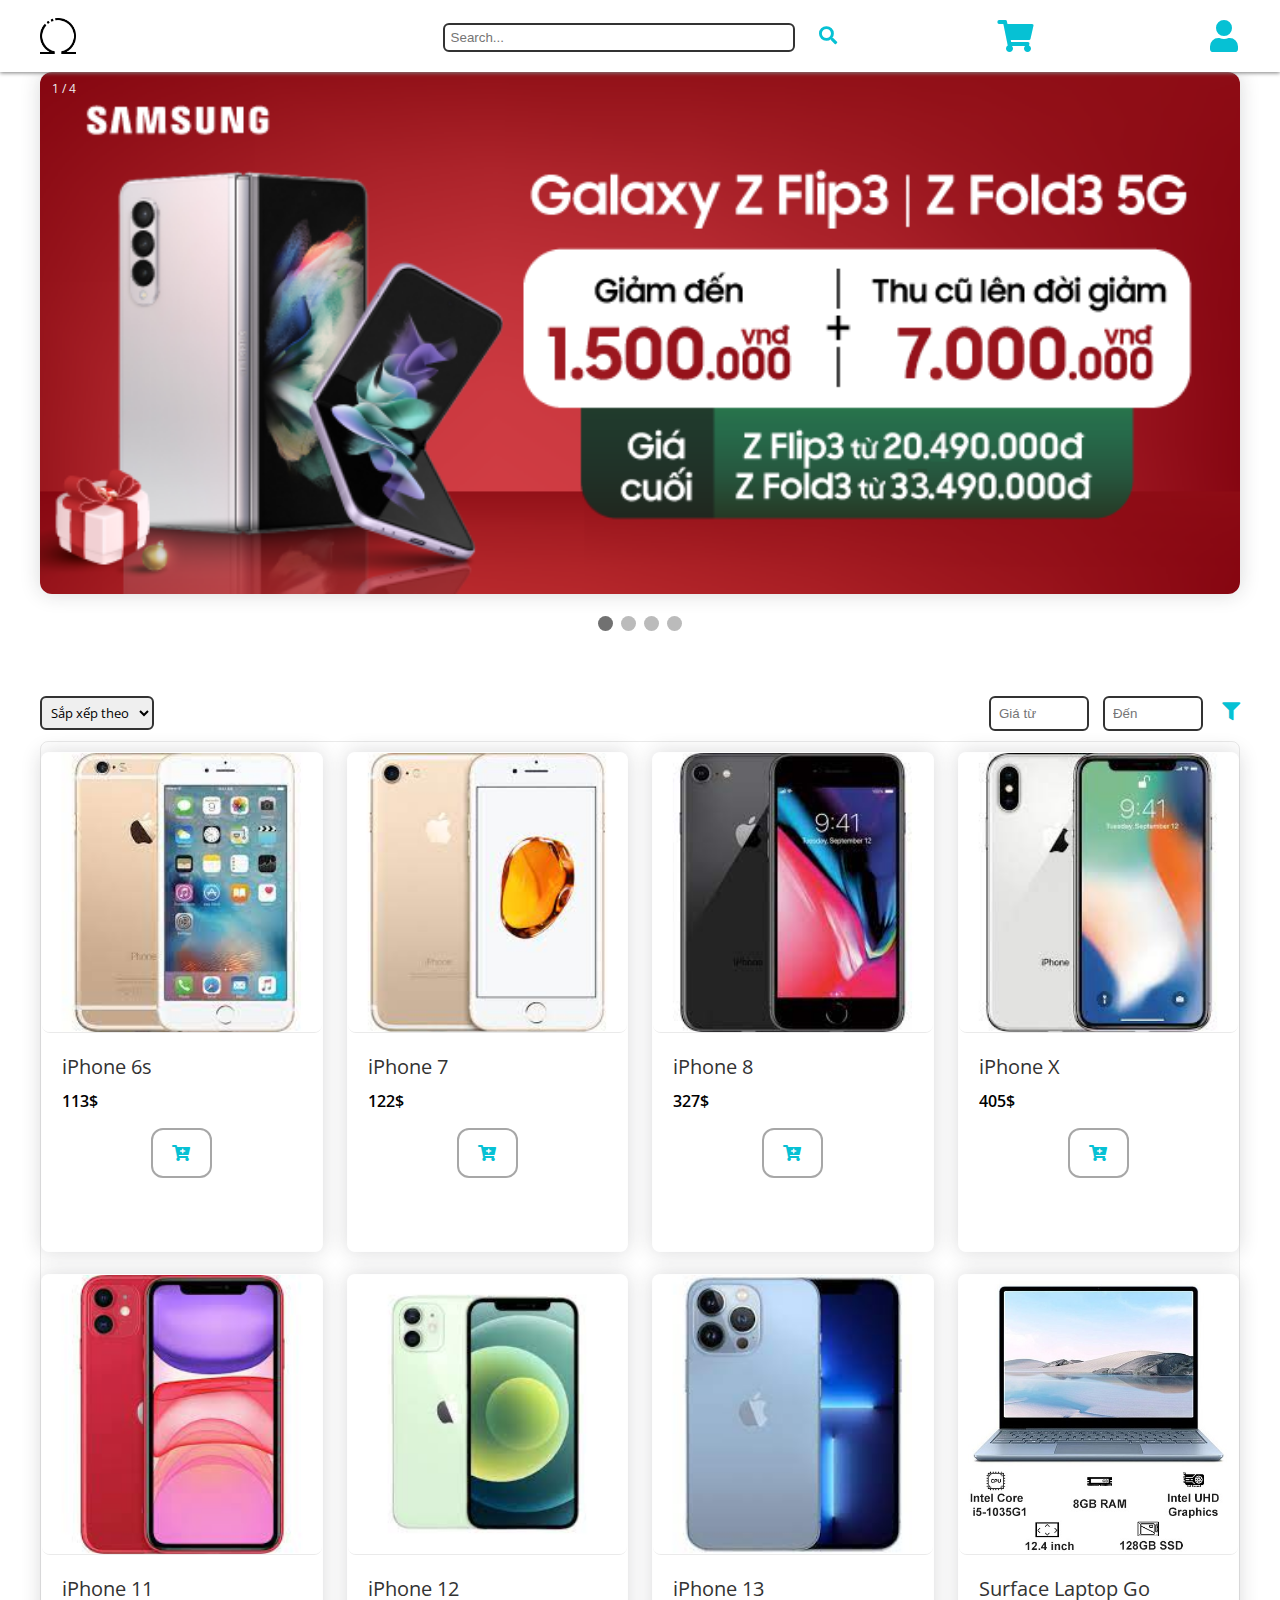
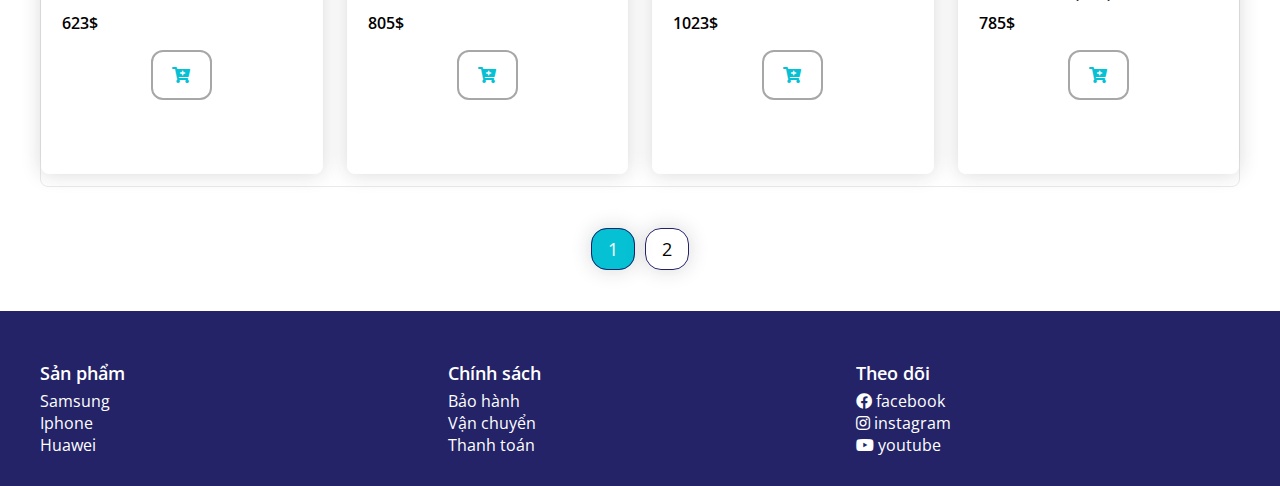
<file: index.html>
<!DOCTYPE html>
<html lang="en">
<head>
    <meta charset="UTF-8">
    <meta http-equiv="X-UA-Compatible" content="IE=edge">
    <meta name="viewport" content="width=device-width, initial-scale=1.0">
    <title>OmegaN</title>
    <!-- Link css -->
    <!-- Icon css -->
    <link href="https://fonts.googleapis.com/css2?family=Open+Sans:ital,wght@0,400;0,500;0,600;1,400;1,500;1,600&display=swap" rel="stylesheet">
    <link rel="stylesheet" href="./assets/css/grid.css">
    <link rel="stylesheet" href="./assets/fontawesome-free-5.15.4-web/css/all.css">
    <link rel="stylesheet" href="./assets/css/index.css">
    <link rel="stylesheet" href="./assets/css/login.css">
    <link rel="stylesheet" href="./assets/css/responsive.css">
</head>
<body>
    <div id="main">
        <!-- Begin: Header -->
        <div id="header" class="grid">
            <div class="row">
                <div class="col l-3 m-3 sm-0 logo">
                    <!-- Logo -->
                    <a href=""><img src="./assets/img/omega.png" alt="logo"></a>
                </div>
                <div class="col l-6 m-6 sm-6 search-box">
                    <!-- Thanh tìm kiếm -->
                    <input onchange="searchProducts();" type="search" name="search" id="search-js" placeholder="Search...">
                    <!-- Nút tìm kiếm -->
                    <a onclick="searchProducts();"><i class="fas fa-search"></i></a>
                </div>
                <div class="col l-1 m-1 sm-2 cart">
                    <!-- Nút giỏ hàng / đặt hàng -->
                    <a onclick="showCart();"><i class="fas fa-shopping-cart"></i></a>
                </div>
                <div class="col l-1 m-1 sm-2 user">
                    <!-- Nút chuyển sang chế độ quản lý (admin) -->
                    <a class="admin" href="./admin.html" style="display: none"><i class="fas fa-tools"></i></a>
                </div>
                <div class="col l-1 m-1 sm-2 user">
                    <!-- Nút đăng xuất -->
                    <a class="sign-out" onclick="logout();" style="display: none"><i class="fas fa-sign-out-alt"></i></a>
                    <!-- Nút đăng nhập / đăng ký -->
                    <a class="sign-in" onclick="showLogin();"><i class="fas fa-user"></i></a>
                </div>
            </div>
        </div>
        <!-- End: Header -->
        <!-- Begin: Slider -->
        <div id="slider">
            <!-- Chuyển ảnh mỗi 2 giây -->
            <div class="slideshow-container">
                <!-- Ảnh slider -->
                <div class="mySlides fade">
                    <div class="number-text">1 / 4</div>
                    <img src="./assets/img/slider1.webp">
                </div>
                <!-- Ảnh slider -->
                <div class="mySlides fade">
                    <div class="number-text">2 / 4</div>
                    <img src="./assets/img/slider2.webp">
                </div>
                <!-- Ảnh slider -->
                <div class="mySlides fade">
                    <div class="number-text">3 / 4</div>
                    <img src="./assets/img/slider3.webp">
                </div>
                <!-- Ảnh slider -->
                <div class="mySlides fade">
                    <div class="number-text">4 / 4</div>
                    <img src="./assets/img/slider4.webp">
                </div>
            </div>
            <div style="text-align:center">
                <span class="dot"></span>
                <span class="dot"></span>
                <span class="dot"></span>
                <span class="dot"></span>
            </div>
            <script src="./assets/javascript/slider.js"></script>
        </div>
        <!-- End: Slider -->
        <!-- Begin: Content -->
        <div id="content">
            <!-- Các tùy chọn sắp xếp -->
            <div id="sort" class="grid wide">
                <div class="row">
                    <!-- Sắp xếp theo lựa chọn -->
                    <div class="col l-2 m-2 sm-12 sort-by-option">
                        <select name="Sort" id="sort1" onchange="sortProducts();">
                            <option id="default" value="BT">Sắp xếp theo</option>
                            <option id="ascending" value="TD">Giá Tăng Dần</option>
                            <option id="descending" value="GD">Giá Giảm Dần</option>
                            <option id="AtoZ" value="AZ">A-Z</option>
                            <option id="ZtoA" value="ZA">Z-A</option>
                        </select>
                    </div>
                    <!-- Sắp xếp lựa chọn theo khoảng giá -->
                    <div class="col l-10 m-10 sm-12 sort-by-price">
                        <input type="text" id="min-price" placeholder="Giá từ">
                        <input type="text" id="max-price" placeholder="Đến">
                        <a onclick="searchProducts();"><i class="fas fa-filter"></i></a>
                    </div>
                </div>
            </div>
            <!-- Các sản phẩm -->
            <div class="main-content grid wide">
                <!-- Chưa sản phẩm -->
                <div class="row product-list"></div>
            </div>
            <!-- Phân trang -->
            <div class="pagination"></div>
        </div>
        <!-- End: Content -->
        <!-- Begin: Footer -->
        <div id="footer">
            <div class="grid wide">
                <div class="row">
                    <div class="col l-4 m-4 sm-6">
                        <span>Sản phẩm</span>
                        <ul>
                            <li><a href="">Samsung</a></li>
                            <li><a href="">Iphone</a></li>
                            <li><a href="">Huawei</a></li>
                        </ul>
                    </div>
                    <div class="col l-4 m-4 sm-6">
                        <span>Chính sách</span>
                        <ul>
                            <li><a href="">Bảo hành</a></li>
                            <li><a href="">Vận chuyển</a></li>
                            <li><a href="">Thanh toán</a></li>
                        </ul>
                    </div>
                    <div class="col l-4 m-4 sm-0">
                        <span>Theo dõi</span>
                        <ul>
                            <li><a href="https://www.facebook.com/"><i class="fab fa-facebook"></i> facebook</a></li>
                            <li><a href="https://www.instagram.com/"><i class="fab fa-instagram"></i> instagram</a></li>
                            <li><a href="https://www.youtube.com/"><i class="fab fa-youtube"></i> youtube</a></li>
                        </ul>
                    </div>
                </div>
            </div>
        </div>
    </div>
    <!-- End footer -->
    <!-- Giao diện giỏ hàng / đặt hàng -->
    <div class="modal-cart"></div>
    <!-- Giao diện thông tin sản phẩm -->
    <div class="modal-product"></div>
    <!-- Giao diện đăng nhập / đăng ký -->
    <div id="login-register"></div>
    <script type="text/javascript" src="./assets/javascript/index.js"></script>
    <script type="text/javascript" src="./assets/javascript/login.js"></script>
    <script type="text/javascript" src="./assets/javascript/search.js"></script>
</body>
</html>
</file>
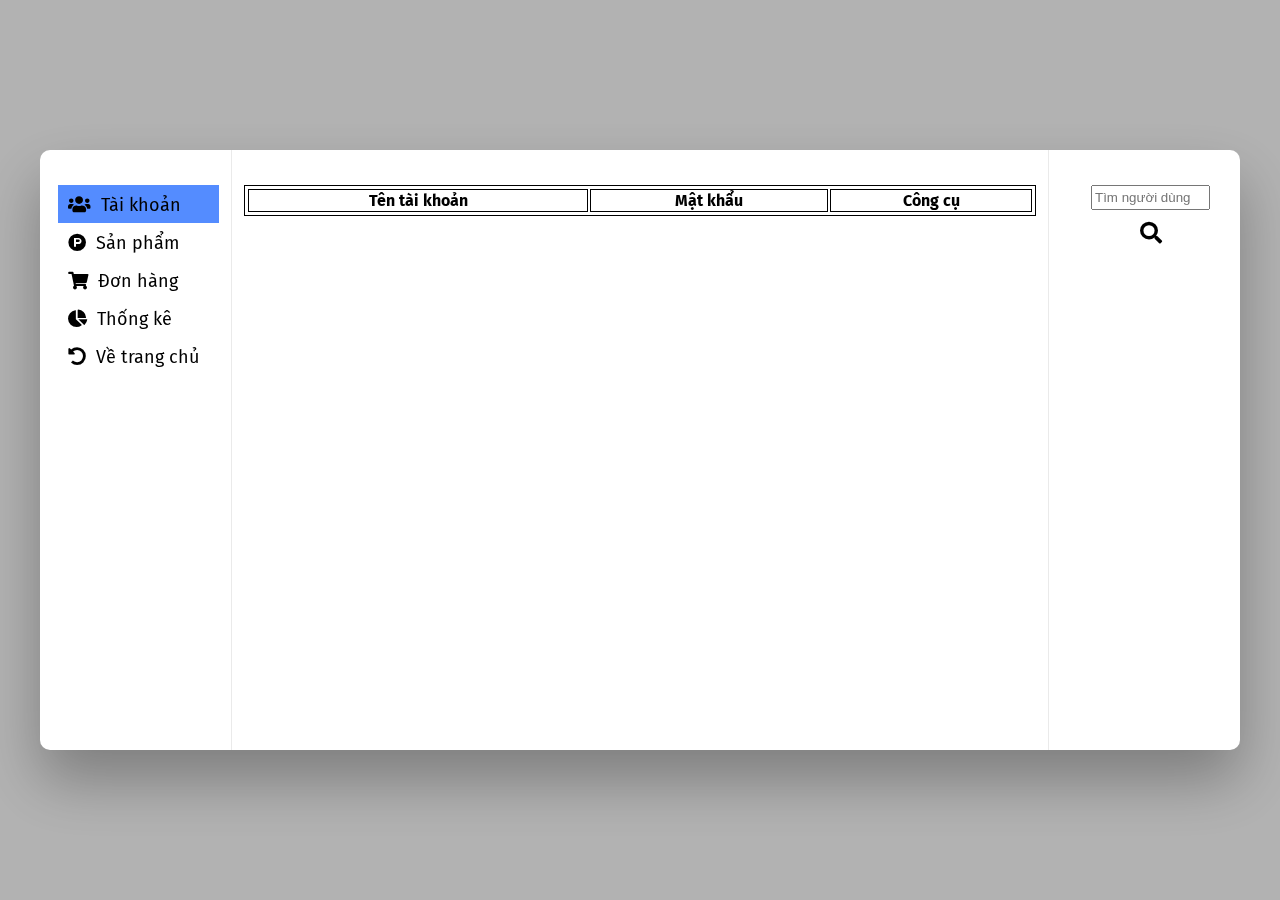
<file: admin.html>
<!DOCTYPE html>
<html lang="en">
<head>
    <meta charset="UTF-8">
    <meta http-equiv="X-UA-Compatible" content="IE=edge">
    <meta name="viewport" content="width=device-width, initial-scale=1.0">
    <title>Quản lý OmegaN</title>
    <link href="https://fonts.googleapis.com/css2?family=Fira+Sans:ital,wght@0,300;0,400;0,500;0,600;1,300;1,400;1,500;1,600&display=swap" rel="stylesheet">
    <link rel="stylesheet" href="./assets/fontawesome-free-5.15.4-web/css/all.css">
    <link rel="stylesheet" href="./assets/css/grid.css">
    <link rel="stylesheet" href="./assets/css/admin.css">
</head>
<body>
    <div id="overlay">
        <div id="main">
            <div class="grid">
                <div class="row">
                    <!-- Thanh bên trái -->
                    <div class="col l-2 m-2 sm-2 left-bar">
                        <ul>
                            <li class="bar-1 select-js active" onclick="showSelect('.bar-1');"><i class="fas fa-users"></i><span>Tài khoản</span></li>
                            <li class="bar-2 select-js" onclick="showSelect('.bar-2');"><i class="fab fa-product-hunt"></i><span>Sản phẩm</span></li>
                            <li class="bar-3 select-js" onclick="showSelect('.bar-3');"><i class="fas fa-shopping-cart"></i><span>Đơn hàng</span></li>
                            <li class="bar-4 select-js" onclick="showSelect('.bar-4');"><i class="fas fa-chart-pie"></i><span>Thống kê</span></li>
                            <li><a href="./index.html"><i class="fas fa-undo-alt"></i><span>Về trang chủ</span></a></li>
                        </ul>
                    </div>
                    <!-- Thanh giữa -->
                    <div class="col l-8 m-8 sm-8 content">
                        <ul>
                            <!-- Danh sách người dùng -->
                            <li class="bar-1 dis-js">
                                <table style="width: 100%" class="account-list"></table>
                            </li>
                            <!-- Danh sách sản phẩm -->
                            <li class="bar-2 dis-js">
                                <table style="width: 100%" class="product-list"></table>
                            </li>
                            <!-- Danh sách đơn đặt hàng -->
                            <li class="bar-3 dis-js">
                                <table style="width: 100%" class="invoice-list"></table>
                            </li>
                            <!-- Thống kế -->
                            <li class="bar-4 dis-js">
                                <table style="width: 100%" class="statistics"></table>
                            </li>
                        </ul>
                    </div>
                    <!-- Thanh bên phải -->
                    <div class="col l-2 m-2 sm-2 right-bar">
                        <ul>
                            <!-- Tìm người dùng theo tên -->
                            <li class="bar-1 dis-js">
                                <input onchange="searchUser();" type="text" id="search-js" placeholder="Tìm người dùng">
                                <a onclick="searchUser();"><i class="fas fa-search"></i></a>
                            </li>
                            <!-- Sửa / Thêm sản phẩm -->
                            <li class="bar-2 dis-js product-edit"></li>
                            <li class="bar-3 dis-js"></li>
                            <li class="bar-4 dis-js"></li>
                        </ul>
                    </div>
                </div>
            </div>
        </div>
    </div>
    <script src="./assets/javascript/admin.js"></script>
</body>
</html>
</file>
<file: assets/css/login.css>
/* Giao diện đăng nhập đăng ký */
#login-register {
    position: fixed;
    display: none;
    top: 0;
    right: 0;
    left: 0;
    bottom: 0;
    background-color: rgba(0, 0, 0, 0.3);
    font-family: "Poppins", sans-serif;
    align-items: center;
    justify-content: center;
    z-index: 1;
}
#login {
    display: flex;
}
#register {
    display: none;
}
#login-register .login-container {
    position: relative;
    text-align: center;
    align-items: center;
    flex-direction: column; 
    justify-content: center;
    width: 650px;
    padding-top: 40px;
    border-radius: 10px 10px 10px 10px;
    box-shadow: 0 30px 60px 0 rgba(0,0,0,0.3);
    background-color: #fff;
}
#login-register .login-container .switch-btn {
    position: absolute;
    color: rgba(0, 0, 0, 0.6);
    top: 15px;
    left: 40px;
}
#login-register .login-container .switch-btn a {
    color: #5fbbe9f8;
    cursor: pointer;
}
#login-register .login-container .login-close {
    position: absolute;
    top: 10px;
    right: 10px;
    cursor: pointer;
    font-size: 20px;
    color: #06c1d4;
}
#login-register .login-container input[type=password],
#login-register .login-container input[type=text] {
    color: #0d0d0d;
    padding: 15px 32px;
    text-align: center;
    font-size: 16px;
    margin: 5px;
    width: 85%;
    border: 2px solid #f6f6f6;
    border-radius: 5px 5px 5px 5px;
    background-color: #f6f6f6;
}
#login-register .login-container input[type=password]:focus,
#login-register .login-container input[type=text]:focus {
    border-bottom: 2px solid #5fbae9;
    background-color: #fff;
}
#login-register .login-container input[type=password]::placeholder,
#login-register .login-container input[type=text]::placeholder {
    color: #cccccc;
}
#login-register .login-container input[type=submit] {
    color: white;
    font-size: 13px;
    text-align: center;
    padding: 15px 80px;
    margin: 5px 0 30px;
    text-transform: uppercase;
    border-radius: 5px 5px 5px 5px;
    box-shadow: 0 10px 30px 0 rgba(95,186,233,0.4);
    background-color: #56baed;
    transition: all 0.3s ease-in-out;
    cursor: pointer;
}
#login-register .login-container input[type=submit]:hover {
    background-color: #39ace7;
}
#login-register .login-container input[type=submit]:active {
    transform: scale(0.95);
}
#login-register .login-container .login-footer {
    width: 100%;
    text-align: center;
    padding: 25px;
    border-top: 1px solid #dce8f1;
    border-radius: 0 0 10px 10px;
    background-color: #f6f6f6;
}
#login-register .login-container .login-footer a {
    display: inline-block;
    color: #92badd;
}
/* animation trượt từ trên xuống */
@keyframes fadeInDown {
    0% {
        opacity: 0;
        transform: translateY(-100%);
    }
    100% {
        opacity: 1;
        transform: none;
    }
}
.fadeInDown {
    animation-name: fadeInDown;
    animation-duration: 1s;
    animation-fill-mode: both;
}
</file>
<file: assets/css/responsive.css>
/* Giao diện tablet */
@media (max-width: 1024px) {
    .hidden {
        display: none;
    }
    #header {
        padding: 0 0;
    }
    #header .logo a {
        padding-left: 10px;
    }
    #header .cart a, 
    #header .user a {
        padding-right: 10px;
    }
    #footer span,
    #footer a {
        padding: 0 10px;
    }
}
/* Giao diện < mobile */
@media (max-width: 739px) {
    #content .sort-by-option,
    #content .sort-by-price {
        text-align: center;
    }
}
</file>
<file: assets/css/grid.css>
/* Hệ thống lưới ý tưởng từ bootstrap */
.grid {
    width: 100%;
    display: block;
    padding: 0;
}

.grid.wide {
    max-width: 1200px;
    margin: 0 auto;
}

.row {
    display: flex;
    flex-wrap: wrap;
    margin-left: -4px;
    margin-right: -4px;
}

.row.no-gutter {
    margin-left: 0;
    margin-right: 0;
}

.col {
    padding-left: 4px;
    padding-right: 4px;
}

.row.no-gutter .col {
    padding-left: 0;
    padding-right: 0;
}

/* Mobile */
.sm-0 {
    display: none;
}
.sm-1 {
    flex: 0 0 8.33333%;
    max-width: 8.33333%;
}
.sm-2 {
    flex: 0 0 16.66667%;
    max-width: 16.66667%;
}
.sm-3 {
    flex: 0 0 25%;
    max-width: 25%;
}
.sm-4 {
    flex: 0 0 33.33333%;
    max-width: 33.33333%;
}
.sm-5 {
    flex: 0 0 41.66667%;
    max-width: 41.66667%;
}
.sm-6 {
    flex: 0 0 50%;
    max-width: 50%;
}
.sm-7 {
    flex: 0 0 58.33333%;
    max-width: 58.33333%;
}
.sm-8 {
    flex: 0 0 66.66667%;
    max-width: 66.66667%;
}
.sm-9 {
    flex: 0 0 75%;
    max-width: 75%;
}
.sm-10 {
    flex: 0 0 83.33333%;
    max-width: 83.33333%;
}
.sm-11 {
    flex: 0 0 91.66667%;
    max-width: 91.66667%;
}
.sm-12 {
    flex: 0 0 100%;
    max-width: 100%;
}
/* Tablet & PC low */
@media (min-width: 740px) and (max-width: 1023px) {
    .wide {
        width: 644px;
    }
}

/* Tablet */
@media (min-width: 740px) {
    .row {
        margin-left: -8px;
        margin-right: -8px;
    }
    .col {
        padding-left: 8px;
        padding-right: 8px;
    }
    /* m: tablet */
    .m-0 {
        display: none;
    }
    .m-1,
    .m-2,
    .m-3,
    .m-4,
    .m-5,
    .m-6,
    .m-7,
    .m-8,
    .m-9,
    .m-10,
    .m-11,
    .m-12 {
        display: block;
    }
    .m-0 {
        display: none;
    }
    .m-1 {
        flex: 0 0 8.33333%;
        max-width: 8.33333%;
    }
    .m-2 {
        flex: 0 0 16.66667%;
        max-width: 16.66667%;
    }
    .m-3 {
        flex: 0 0 25%;
        max-width: 25%;
    }
    .m-4 {
        flex: 0 0 33.33333%;
        max-width: 33.33333%;
    }
    .m-5 {
        flex: 0 0 41.66667%;
        max-width: 41.66667%;
    }
    .m-6 {
        flex: 0 0 50%;
        max-width: 50%;
    }
    .m-7 {
        flex: 0 0 58.33333%;
        max-width: 58.33333%;
    }
    .m-8 {
        flex: 0 0 66.66667%;
        max-width: 66.66667%;
    }
    .m-9 {
        flex: 0 0 75%;
        max-width: 75%;
    }
    .m-10 {
        flex: 0 0 83.33333%;
        max-width: 83.33333%;
    }
    .m-11 {
        flex: 0 0 91.66667%;
        max-width: 91.66667%;
    }
    .m-12 {
        flex: 0 0 100%;
        max-width: 100%;
    }
}

/* PC low > */
@media (min-width: 1113px) {
    .row {
        margin-left: -12px;
        margin-right: -12px;
    }
    .col {
        padding-left: 12px;
        padding-right: 12px;
    }
    /* l: pc */
    .l-0 {
        display: none;
    }
    .l-1,
    .l-2,
    .l-3,
    .l-4,
    .l-5,
    .l-6,
    .l-7,
    .l-8,
    .l-9,
    .l-10,
    .l-11,
    .l-12 {
        display: block;
    }
    .l-0 {
        display: none;
    }
    .l-1 {
        flex: 0 0 8.33333%;
        max-width: 8.33333%;
    }
    .l-2 {
        flex: 0 0 16.66667%;
        max-width: 16.66667%;
    }
    .l-3 {
        flex: 0 0 25%;
        max-width: 25%;
    }
    .l-4 {
        flex: 0 0 33.33333%;
        max-width: 33.33333%;
    }
    .l-5 {
        flex: 0 0 41.66667%;
        max-width: 41.66667%;
    }
    .l-6 {
        flex: 0 0 50%;
        max-width: 50%;
    }
    .l-7 {
        flex: 0 0 58.33333%;
        max-width: 58.33333%;
    }
    .l-8 {
        flex: 0 0 66.66667%;
        max-width: 66.66667%;
    }
    .l-9 {
        flex: 0 0 75%;
        max-width: 75%;
    }
    .l-10 {
        flex: 0 0 83.33333%;
        max-width: 83.33333%;
    }
    .l-11 {
        flex: 0 0 91.66667%;
        max-width: 91.66667%;
    }
    .l-12 {
        flex: 0 0 100%;
        max-width: 100%;
    }
}

/* > PC low */
@media (min-width: 1024px) and (max-width: 1239px) {
    .wide {
        width: 984px;
    }
    .wide .row {
        margin-left: -12px;
        margin-right: -12px;
    }
    .wide .col {
        padding-left: 12px;
        padding-right: 12px;
    }
    .wide .l-0 {
        display: none;
    }
    .wide .l-1,
    .wide .l-2,
    .wide .l-3,
    .wide .l-4,
    .wide .l-5,
    .wide .l-6,
    .wide .l-7,
    .wide .l-8,
    .wide .l-9,
    .wide .l-10,
    .wide .l-11,
    .wide .l-12 {
        display: block;
    }
    .wide .l-0 {
        display: none;
    }
    .wide .l-1 {
        flex: 0 0 8.33333%;
        max-width: 8.33333%;
    }
    .wide .l-2 {
        flex: 0 0 16.66667%;
        max-width: 16.66667%;
    }
    .wide .l-3 {
        flex: 0 0 25%;
        max-width: 25%;
    }
    .wide .l-4 {
        flex: 0 0 33.33333%;
        max-width: 33.33333%;
    }
    .wide .l-5 {
        flex: 0 0 41.66667%;
        max-width: 41.66667%;
    }
    .wide .l-6 {
        flex: 0 0 50%;
        max-width: 50%;
    }
    .wide .l-7 {
        flex: 0 0 58.33333%;
        max-width: 58.33333%;
    }
    .wide .l-8 {
        flex: 0 0 66.66667%;
        max-width: 66.66667%;
    }
    .wide .l-9 {
        flex: 0 0 75%;
        max-width: 75%;
    }
    .wide .l-10 {
        flex: 0 0 83.33333%;
        max-width: 83.33333%;
    }
    .wide .l-11 {
        flex: 0 0 91.66667%;
        max-width: 91.66667%;
    }
    .wide .l-12 {
        flex: 0 0 100%;
        max-width: 100%;
    }
}
</file>
<file: assets/css/index.css>
/* Reset css */
* {
    padding: 0;
    margin: 0;
    box-sizing: border-box;
}
*:focus {
    outline: none;
}
/* css chung */
html {
    font-family: 'Open Sans', sans-serif;
    scroll-behavior: smooth;
}
ol, ul {
    list-style-type: none;
}
a {
    text-decoration: none;
    color: #06c1d4;
    cursor: pointer;
}
button {
    border: none;
    background: none;
}
img {
    width: 100%;
    vertical-align: middle;
}
table, th, td {
    border: 1px solid rgba(51, 51, 51, 0.6);
}
#main {
    width: 100%;
    overflow-x: hidden;
}
/* Phần đầu trang */
#header {
    height: 72px;
    max-width: 100%;
    position: fixed;
    padding: 0 calc((100% - 1200px)/2);
    background-color: #fff;
    box-shadow: 0px 1px 4px grey;
    z-index: 1;
}
#header .logo a {
    position: relative;
    display: block;
}
#header .logo img {
    position: absolute;
    display: block;
    width: 36px;
    top: 18px;
}
#header .search-box {
    text-align: center;
    line-height: 72px;
}
#header .search-box input[type="search"] {
    width: 60%;
    padding: 5px 6px;
    border: 2px solid #333;
    margin-right: 20px;
    border-radius: 6px;
}
#header .search-box input[type="search"]:hover {
    border-color: #06c1d4;
}
#header .search-box i {
    font-size: 18px;
}
#header .search-box a:hover {
    opacity: 0.6;
}
#header .cart, 
#header .user {
    line-height: 72px;
    text-align: right;
}
#header .cart a, 
#header .user a {
    font-size: 32px;
    margin: 0 2px;
}
#header .cart a:hover, 
#header .user a:hover {
    opacity: 0.6;
}
/* Phần slider */
#slider {
    padding-top: 72px;
}
#slider .slideshow-container {
    max-width: 1200px;
    margin: 0 auto 20px;
    position: relative;
}
#slider .slideshow-container img {
    border-radius: 12px;
    box-shadow: 0px 0px 20px #2125292c;
}
#slider .mySlides {
    display: none;
}
#slider .number-text {
    color: #f2f2f2;
    font-size: 12px;
    padding: 8px 12px;
    position: absolute;
    top: 0;
}
#slider .dot {
    height: 15px;
    width: 15px;
    margin: 0 2px;
    background-color: #bbb;
    border-radius: 50%;
    display: inline-block;
    transition: background-color 0.6s ease;
}
#slider .active {
    background-color: #717171;
}
/* Phần nội dung chính */
#content {
    padding-top: 50px;
}
#content .product {
    margin-top: 10px;
    margin-bottom: 12px;
}
#content .sort-by-option select {
    margin: 10px 0;
    padding: 5px;
    border: 2px solid #333;
    border-radius: 6px;
    cursor: pointer;
    font-family: 'Open Sans', sans-serif;
}
#content .sort-by-price {
    text-align: right;
}
#content .sort-by-price input[type="text"] {
    padding: 8px;
    margin: 10px 5px;
    width: 100px;
    border: 2px solid #333;
    border-radius: 6px;
}
#content .sort-by-price a {
    margin-left: 10px;
    font-size: 18px;
}
#content .main-content {
    border: 1px solid rgba(51, 51, 51, 0.1);
    border-radius: 8px;
}
#content .container {
    height: 500px;
    text-align: left;
    border: 1px solid rgba(51, 51, 51, 0.004);
    border-radius: 8px;
    box-shadow: 0px 0px 20px #2125292c;
}
#content .container img {
    height: 280px;
    border-bottom: 1px solid rgba(51, 51, 51, 0.1);
    border-radius: 8px;
    cursor: pointer;
}
#content .container .name-product {
    padding: 0 20px;
    margin-top: 20px;
    font-size: 20px;
    display: block;
    color: #333;
    cursor: pointer;
}
#content .container .price-product {
    display: block;
    padding: 0 20px;
    font-weight: 600;
    margin-top: 10px;
    margin-bottom: 30px;
}
#content .container div {
    text-align: center;
    margin-bottom: 30px;
}
#content .container .add-to-cart {
    cursor: pointer;
    border: 2px solid rgba(51, 51, 51, 0.432);
    border-radius: 12px;
    padding: 12px 20px 12px 19px;
}
#content .container a:hover {
    color: #06c1d4;
    opacity: 0.6;
}
#content .pagination {
    width: 100%;
    text-align: center;
    margin: 50px 0;
}
#content .pagination a {
    cursor: pointer;
    color: black;
    font-size: 18px;
    padding: 8px 16px;
    margin: 0 5px;
    border: 1px solid #242368;
    border-radius: 16px;
    transition: background-color .3s;
    box-shadow: 0px 0px 20px #2125292c;
}
#content .pagination a.active {
    background-color: #06c1d4;
    color: white;
}
#content .pagination a:hover:not(.active) {
    background-color: #ddd;
    zoom: 1.05;
}
/* Phần cuối trang */
#footer {
    height: 100%;
    background-color: #242368;
    color: #fff;
    padding: 50px 0 30px;
}
#footer span {
    display: inline-block;
    font-size: 18px;
    font-weight: 600;
    padding-bottom: 5px;
    cursor: default;
}
#footer a {
    color: #fff;
}
#footer a:hover {
    color: #06c1d4;
}
/* Hiển thị thông tin sản phẩm */
.modal-product {
    display: none;
    position: fixed;
    top: 0;
    bottom: 0;
    left: 0;
    right: 0;
    justify-content: center;
    align-items: center;
    background-color: rgba(51, 51, 51, 0.5);
    z-index: 1;
}
.modal-container {
    width: 600px;
    background-color: rgb(240, 233, 233);
    padding: 30px 20px;
    border: 1px solid #242368;
    border-radius: 8px;
    box-shadow: 0px 0px 20px #2125292c;
}
.modal-container .product-img {
    border-right: 1px solid rgba(51, 51, 51, 0.1);
}
.modal-container .product-info {
    position: relative;
}
.modal-container .name {
    margin-left: 10px;
    font-size: 20px;
    font-weight: bold;
}
.modal-container .price {
    margin-left: 10px;
    font-size: 16px;
    padding-bottom: 5px;
    opacity: 0.6;
    border: 0px;
    border-bottom: 1px solid rgba(51, 51, 51, 0.1);
}
.modal-container .description {
    margin: 8px 0px 15px 10px;
}
.modal-container input[type="number"] {
    position: absolute;
    bottom: 15px;
    left: 15px;
    z-index: 1;
    font-family: 'Open Sans', sans-serif;
    width: 30px;
    border: 2px solid rgba(51, 51, 51, 0.6);
    border-radius: 6px;
}
.modal-container .btn-buy {
    text-align: center;
    position: absolute;
    bottom: 15px;
    left: 0;
    right: 0;
}
.modal-container .btn-close i:hover,
.modal-container .btn-buy i:hover {
    cursor: pointer;
    opacity: 0.6;
    zoom: 1.1;
}
.modal-container .btn-buy i {
    font-size: 24px;
}
.modal-container .btn-close {
    position: absolute;
    right: 15px;
    bottom: 15px;
}
.modal-container .btn-close i {
    color: red;
    font-size: 24px;
}
/* Hiển thị giỏ hàng */
.modal-cart {
    position: fixed;
    display: none;
    top: 0;
    right: 0;
    left: 0;
    bottom: 0;
    background-color: rgba(0, 0, 0, 0.3);
    align-items: center;
    justify-content: center;
    z-index: 1;
}
.cart-container {
    align-items: center;
    justify-content: center;
    width: 650px;
    height: 500px;
    border-radius: 15px;
    box-shadow: 0 30px 60px 0 rgba(0,0,0,0.3);
    background-color: #fff;
    z-index: 1;
}
.cart-container .cart-top {
    background-color: #06c1d4;
    border-radius: 15px 15px 0px 0px;
    padding: 10px 10px;
    position: relative;
}
.cart-container .cart-top .active {
    border-bottom: 5px solid rgba(51, 51, 51, 0.6);
}
.cart-container .cart-top span,
.cart-container .cart-top a:not(.btn-close) {
    color: #fff;
    font-size: 25px;
    padding: 0 20px 5px;
}
.cart-container .cart-top a:hover {
    opacity: 0.8;
    background-color: rgba(255, 255, 255, 0.4);
}
.cart-top a i {
    color: #fff;
    font-size: 25px;
    position: absolute;
    right: 15px;
    top: 15px;
}
.cart-content {
    margin: 10px;
    height: 420px;
    overflow-y: auto;
    display: block;
}
.cart-content table {
    width: 100%;
    text-align: center;
}
.cart-content img {
    width: 80px;
    padding: 10px 0;
}
.cart-content i {
    cursor: pointer;
    color: #06c1d4;
}
.cart-content i:hover {
    opacity: 0.8;
}
.cart-content:not(.main) {
    display: none;
    margin: 10px;
    padding: 20px 30px;
    height: 420px;
    overflow-y: auto;
}
.cart-content p,
.cart-content label {
    font-size: 20px;
    font-weight: bold;
}
.cart-container input[type="text"] {
    width: 100%;
    padding: 5px;
    margin-top: 3px;
    margin-bottom: 10px;
}
.cart-container input[type="submit"] {
    position: absolute;
    border: 2px solid rgba(51, 51, 51, 0.6);
    border-radius: 6px;
    padding: 12px;
    bottom: 25px;
    left: 50%;
    transform: translateX(-50%);
}
.cart-container input[type="submit"]:hover {
    background-color: #06c1d4;
    color: #fff;
    cursor: pointer;
}
</file>
<file: assets/css/admin.css>
/* Reset css */
* {
    padding: 0;
    margin: 0;
    box-sizing: border-box;
}
*:focus {
    outline: none;
}
/* Css chung */
html {
    font-family: 'Fira Sans', sans-serif;
    scroll-behavior: smooth;
}
ol, ul {
    list-style-type: none;
}
a {
    text-decoration: none;
    color: #000;
    cursor: pointer;
}
button {
    border: none;
    background: none;
}
img {
    width: 100%;
    vertical-align: middle;
}
table, th, td {
    border:1px solid black;
    padding: 1px;
}
/* Lớp phủ mờ bên ngoài */
#overlay {
    position: fixed;
    display: flex;
    top: 0;
    right: 0;
    left: 0;
    bottom: 0;
    background-color: rgba(0, 0, 0, 0.3);
    box-shadow: 0px 0px 20px #2125292c;
    align-items: center;
    justify-content: center;
    z-index: 1;
}
/* Nội dung chính */
#main {
    position: relative;
    text-align: center;
    flex-direction: column; 
    width: 1200px;
    height: 600px;
    border-radius: 10px 10px 10px 10px;
    box-shadow: 0 30px 60px 0 rgba(0,0,0,0.3);
    background-color: #fff;
}
/* Thanh bên trái */
.left-bar {
    text-align: left;
    padding-top: 35px;
    padding-left: 30px;
    font-size: 18px;
    height: 600px;
    border-right: 1px solid rgba(51, 51, 51, 0.1);
    cursor: pointer;
}
.left-bar .active {
    background-color: #548CFF;
}
.left-bar i {
    margin: 10px;
}
.left-bar li:hover:not(.active) {
    background-color: #93FFD8;
}
/* Thanh giữa */
.content {
    padding-top: 35px;
}
.content .bar-1 {
    display: block;
}
.content .bar-2 i,
.content .bar-3 i,
.content .bar-1 i {
    color: #06c1d4;
    cursor: pointer;
}
.content .bar-2 i:hover,
.content .bar-3 i:hover,
.content .bar-1 i:hover {
    opacity: 0.8;
}
.content .bar-1,
.content .bar-3,
.content .bar-4 {
    display: block;
    overflow-y: auto;
    height: 540px;
}
.content .bar-2 {
    display: none;
}
.content .bar-2 table {
    display: block;
    overflow-y: auto;
    height: 540px;
}
.content .bar-2 .imgSP {
    width: 10%;
}
.content .bar-2 .tenSP {
    width: 30%;
}
.content .bar-3 {
    display: none;
}
.content .bar-4 {
    display: none;
}
/* Thanh bên phải */
.right-bar {
    height: 600px;
    border-left: 1px solid rgba(51, 51, 51, 0.1);
    padding-top: 35px;
}
.right-bar .bar-1 {
    display: block;
    padding-right: 30px;
    padding-left: 30px;
}
.right-bar .bar-2 input[type="text"],
.right-bar .bar-1 input[type="text"] {
    width: 100%;
    padding: 3px 2px;
    margin-bottom: 10px;
}
.right-bar .bar-1 a:hover {
    opacity: 0.6;
    zoom: 1.1;
}
.right-bar .bar-1 a {
    font-size: 22px;
}
.right-bar .bar-2 {
    display: none;
    padding-right: 10px;
    padding-left: 10px;
}
.right-bar .bar-2 input[type="file"] {
    width: 100%;
    margin-bottom: 20px;
}
.right-bar .bar-2 input[type="submit"] {
    padding: 8px;
    font-family: 'Fira Sans', sans-serif;
    cursor: pointer;
    color: #fff;
    background-color: #06c1d4;
    border: 1px solid rgba(51, 51, 51);
    border-radius: 8px;
}
.right-bar .bar-2 input[type="submit"]:hover {
    opacity: 0.8;
    zoom: 1.1;
}
.right-bar .bar-3 {
    display: none;
    padding-right: 30px;
    padding-left: 30px;
}
</file>
